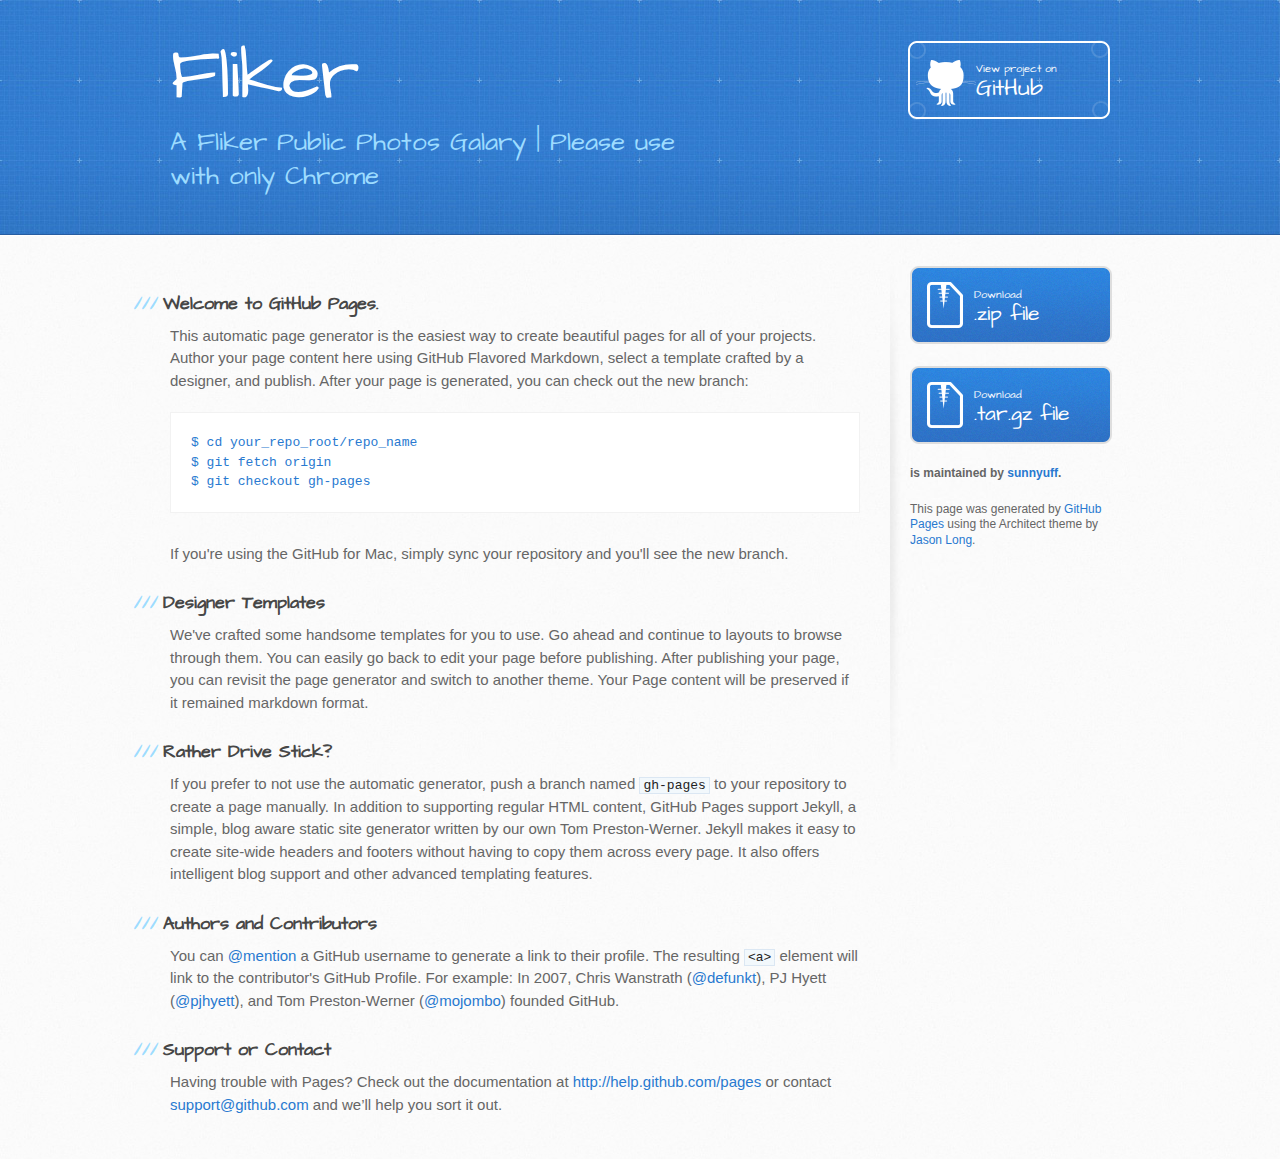
<file: index.html>
<!DOCTYPE html>
<html>
  <head>
    <meta charset='utf-8'>
    <meta http-equiv="X-UA-Compatible" content="chrome=1">
    <meta name="viewport" content="width=device-width, initial-scale=1, maximum-scale=1">
    <link href='https://fonts.googleapis.com/css?family=Architects+Daughter' rel='stylesheet' type='text/css'>
    <link rel="stylesheet" type="text/css" href="stylesheets/stylesheet.css" media="screen" />
    <link rel="stylesheet" type="text/css" href="stylesheets/pygment_trac.css" media="screen" />
    <link rel="stylesheet" type="text/css" href="stylesheets/print.css" media="print" />

    <!--[if lt IE 9]>
    <script src="//html5shiv.googlecode.com/svn/trunk/html5.js"></script>
    <![endif]-->

    <title>Fliker by sunnyuff</title>
  </head>

  <body>
    <header>
      <div class="inner">
        <h1>Fliker</h1>
        <h2>A Fliker Public Photos Galary | Please use with only Chrome</h2>
        <a href="https://github.com/sunnyuff/fliker" class="button"><small>View project on</small>GitHub</a>
      </div>
    </header>

    <div id="content-wrapper">
      <div class="inner clearfix">
        <section id="main-content">
          <h3>Welcome to GitHub Pages.</h3>

<p>This automatic page generator is the easiest way to create beautiful pages for all of your projects. Author your page content here using GitHub Flavored Markdown, select a template crafted by a designer, and publish. After your page is generated, you can check out the new branch:</p>

<pre><code>$ cd your_repo_root/repo_name
$ git fetch origin
$ git checkout gh-pages
</code></pre>

<p>If you're using the GitHub for Mac, simply sync your repository and you'll see the new branch.</p>

<h3>Designer Templates</h3>

<p>We've crafted some handsome templates for you to use. Go ahead and continue to layouts to browse through them. You can easily go back to edit your page before publishing. After publishing your page, you can revisit the page generator and switch to another theme. Your Page content will be preserved if it remained markdown format.</p>

<h3>Rather Drive Stick?</h3>

<p>If you prefer to not use the automatic generator, push a branch named <code>gh-pages</code> to your repository to create a page manually. In addition to supporting regular HTML content, GitHub Pages support Jekyll, a simple, blog aware static site generator written by our own Tom Preston-Werner. Jekyll makes it easy to create site-wide headers and footers without having to copy them across every page. It also offers intelligent blog support and other advanced templating features.</p>

<h3>Authors and Contributors</h3>

<p>You can <a href="https://github.com/blog/821" class="user-mention">@mention</a> a GitHub username to generate a link to their profile. The resulting <code>&lt;a&gt;</code> element will link to the contributor's GitHub Profile. For example: In 2007, Chris Wanstrath (<a href="https://github.com/defunkt" class="user-mention">@defunkt</a>), PJ Hyett (<a href="https://github.com/pjhyett" class="user-mention">@pjhyett</a>), and Tom Preston-Werner (<a href="https://github.com/mojombo" class="user-mention">@mojombo</a>) founded GitHub.</p>

<h3>Support or Contact</h3>

<p>Having trouble with Pages? Check out the documentation at <a href="http://help.github.com/pages">http://help.github.com/pages</a> or contact <a href="mailto:support@github.com">support@github.com</a> and we’ll help you sort it out.</p>
        </section>

        <aside id="sidebar">
          <a href="https://github.com/sunnyuff/fliker/zipball/master" class="button">
            <small>Download</small>
            .zip file
          </a>
          <a href="https://github.com/sunnyuff/fliker/tarball/master" class="button">
            <small>Download</small>
            .tar.gz file
          </a>

          <p class="repo-owner"><a href="https://github.com/sunnyuff/fliker"></a> is maintained by <a href="https://github.com/sunnyuff">sunnyuff</a>.</p>

          <p>This page was generated by <a href="pages.github.com">GitHub Pages</a> using the Architect theme by <a href="http://twitter.com/jasonlong">Jason Long</a>.</p>
        </aside>
      </div>
    </div>

  
  </body>
</html>
</file>
<file: stylesheets/pygment_trac.css>
.highlight  { background: #ffffff; }
.highlight .c { color: #999988; font-style: italic } /* Comment */
.highlight .err { color: #a61717; background-color: #e3d2d2 } /* Error */
.highlight .k { font-weight: bold } /* Keyword */
.highlight .o { font-weight: bold } /* Operator */
.highlight .cm { color: #999988; font-style: italic } /* Comment.Multiline */
.highlight .cp { color: #999999; font-weight: bold } /* Comment.Preproc */
.highlight .c1 { color: #999988; font-style: italic } /* Comment.Single */
.highlight .cs { color: #999999; font-weight: bold; font-style: italic } /* Comment.Special */
.highlight .gd { color: #000000; background-color: #ffdddd } /* Generic.Deleted */
.highlight .gd .x { color: #000000; background-color: #ffaaaa } /* Generic.Deleted.Specific */
.highlight .ge { font-style: italic } /* Generic.Emph */
.highlight .gr { color: #aa0000 } /* Generic.Error */
.highlight .gh { color: #999999 } /* Generic.Heading */
.highlight .gi { color: #000000; background-color: #ddffdd } /* Generic.Inserted */
.highlight .gi .x { color: #000000; background-color: #aaffaa } /* Generic.Inserted.Specific */
.highlight .go { color: #888888 } /* Generic.Output */
.highlight .gp { color: #555555 } /* Generic.Prompt */
.highlight .gs { font-weight: bold } /* Generic.Strong */
.highlight .gu { color: #800080; font-weight: bold; } /* Generic.Subheading */
.highlight .gt { color: #aa0000 } /* Generic.Traceback */
.highlight .kc { font-weight: bold } /* Keyword.Constant */
.highlight .kd { font-weight: bold } /* Keyword.Declaration */
.highlight .kn { font-weight: bold } /* Keyword.Namespace */
.highlight .kp { font-weight: bold } /* Keyword.Pseudo */
.highlight .kr { font-weight: bold } /* Keyword.Reserved */
.highlight .kt { color: #445588; font-weight: bold } /* Keyword.Type */
.highlight .m { color: #009999 } /* Literal.Number */
.highlight .s { color: #d14 } /* Literal.String */
.highlight .na { color: #008080 } /* Name.Attribute */
.highlight .nb { color: #0086B3 } /* Name.Builtin */
.highlight .nc { color: #445588; font-weight: bold } /* Name.Class */
.highlight .no { color: #008080 } /* Name.Constant */
.highlight .ni { color: #800080 } /* Name.Entity */
.highlight .ne { color: #990000; font-weight: bold } /* Name.Exception */
.highlight .nf { color: #990000; font-weight: bold } /* Name.Function */
.highlight .nn { color: #555555 } /* Name.Namespace */
.highlight .nt { color: #000080 } /* Name.Tag */
.highlight .nv { color: #008080 } /* Name.Variable */
.highlight .ow { font-weight: bold } /* Operator.Word */
.highlight .w { color: #bbbbbb } /* Text.Whitespace */
.highlight .mf { color: #009999 } /* Literal.Number.Float */
.highlight .mh { color: #009999 } /* Literal.Number.Hex */
.highlight .mi { color: #009999 } /* Literal.Number.Integer */
.highlight .mo { color: #009999 } /* Literal.Number.Oct */
.highlight .sb { color: #d14 } /* Literal.String.Backtick */
.highlight .sc { color: #d14 } /* Literal.String.Char */
.highlight .sd { color: #d14 } /* Literal.String.Doc */
.highlight .s2 { color: #d14 } /* Literal.String.Double */
.highlight .se { color: #d14 } /* Literal.String.Escape */
.highlight .sh { color: #d14 } /* Literal.String.Heredoc */
.highlight .si { color: #d14 } /* Literal.String.Interpol */
.highlight .sx { color: #d14 } /* Literal.String.Other */
.highlight .sr { color: #009926 } /* Literal.String.Regex */
.highlight .s1 { color: #d14 } /* Literal.String.Single */
.highlight .ss { color: #990073 } /* Literal.String.Symbol */
.highlight .bp { color: #999999 } /* Name.Builtin.Pseudo */
.highlight .vc { color: #008080 } /* Name.Variable.Class */
.highlight .vg { color: #008080 } /* Name.Variable.Global */
.highlight .vi { color: #008080 } /* Name.Variable.Instance */
.highlight .il { color: #009999 } /* Literal.Number.Integer.Long */

.type-csharp .highlight .k { color: #0000FF }
.type-csharp .highlight .kt { color: #0000FF }
.type-csharp .highlight .nf { color: #000000; font-weight: normal }
.type-csharp .highlight .nc { color: #2B91AF }
.type-csharp .highlight .nn { color: #000000 }
.type-csharp .highlight .s { color: #A31515 }
.type-csharp .highlight .sc { color: #A31515 }
</file>
<file: stylesheets/print.css>
html, body, div, span, applet, object, iframe,
h1, h2, h3, h4, h5, h6, p, blockquote, pre,
a, abbr, acronym, address, big, cite, code,
del, dfn, em, img, ins, kbd, q, s, samp,
small, strike, strong, sub, sup, tt, var,
b, u, i, center,
dl, dt, dd, ol, ul, li,
fieldset, form, label, legend,
table, caption, tbody, tfoot, thead, tr, th, td,
article, aside, canvas, details, embed, 
figure, figcaption, footer, header, hgroup, 
menu, nav, output, ruby, section, summary,
time, mark, audio, video {
  margin: 0;
  padding: 0;
  border: 0;
  font-size: 100%;
  font: inherit;
  vertical-align: baseline;
}
/* HTML5 display-role reset for older browsers */
article, aside, details, figcaption, figure, 
footer, header, hgroup, menu, nav, section {
  display: block;
}
body {
  line-height: 1;
}
ol, ul {
  list-style: none;
}
blockquote, q {
  quotes: none;
}
blockquote:before, blockquote:after,
q:before, q:after {
  content: '';
  content: none;
}
table {
  border-collapse: collapse;
  border-spacing: 0;
}
body {
  font-size: 13px;
  line-height: 1.5; 
  font-family: 'Helvetica Neue', Helvetica, Arial, serif;
  color: #000;
}

a {
  color: #d5000d;
  font-weight: bold;
}

header {
  padding-top: 35px;
  padding-bottom: 10px;
}

header h1 {
  font-weight: bold;
  letter-spacing: -1px;
  font-size: 48px;
  color: #303030;
  line-height: 1.2;
}

header h2 {
  letter-spacing: -1px;
  font-size: 24px;
  color: #aaa;
  font-weight: normal;
  line-height: 1.3;
}
#downloads {
  display: none;
}
#main_content {
  padding-top: 20px;
}

code, pre {
  font-family: Monaco, "Bitstream Vera Sans Mono", "Lucida Console", Terminal;
  color: #222;
  margin-bottom: 30px;
  font-size: 12px;
}

code {
  padding: 0 3px;
}

pre {
  border: solid 1px #ddd;
  padding: 20px;
  overflow: auto;
}
pre code {
  padding: 0;
}

ul, ol, dl {
  margin-bottom: 20px;
}


/* COMMON STYLES */

table {
  width: 100%;
  border: 1px solid #ebebeb;
}

th {
  font-weight: 500;
}

td {
  border: 1px solid #ebebeb;
  text-align: center; 
  font-weight: 300;
}

form {
  background: #f2f2f2;
  padding: 20px;
  
}


/* GENERAL ELEMENT TYPE STYLES */

h1 {
  font-size: 2.8em;
} 

h2 {
  font-size: 22px;
  font-weight: bold;
  color: #303030;
  margin-bottom: 8px;
} 

h3 {
  color: #d5000d;
  font-size: 18px;
  font-weight: bold;
  margin-bottom: 8px;
} 
 
h4 {
  font-size: 16px;
  color: #303030;
  font-weight: bold;
} 

h5 {
  font-size: 1em;
  color: #303030;
} 

h6 {
  font-size: .8em;
  color: #303030;
} 

p {
  font-weight: 300;
  margin-bottom: 20px;
}
 
a {
  text-decoration: none;
}

p a {
  font-weight: 400;
}

blockquote {
  font-size: 1.6em;
  border-left: 10px solid #e9e9e9;
  margin-bottom: 20px;
  padding: 0 0 0 30px;
}

ul li {
  list-style: disc inside;
  padding-left: 20px;
}

ol li {
  list-style: decimal inside;
  padding-left: 3px;
}

dl dd {
  font-style: italic;
  font-weight: 100;
}

footer {
  margin-top: 40px;
  padding-top: 20px;
  padding-bottom: 30px;
  font-size: 13px;
  color: #aaa;
}

footer a {
  color: #666;
}

/* MISC */
.clearfix:after {
  clear: both;
  content: '.';
  display: block;
  visibility: hidden;
  height: 0;
}

.clearfix {display: inline-block;}
* html .clearfix {height: 1%;}
.clearfix {display: block;}
</file>
<file: stylesheets/stylesheet.css>
/* http://meyerweb.com/eric/tools/css/reset/ 
   v2.0 | 20110126
   License: none (public domain)
*/
html, body, div, span, applet, object, iframe,
h1, h2, h3, h4, h5, h6, p, blockquote, pre,
a, abbr, acronym, address, big, cite, code,
del, dfn, em, img, ins, kbd, q, s, samp,
small, strike, strong, sub, sup, tt, var,
b, u, i, center,
dl, dt, dd, ol, ul, li,
fieldset, form, label, legend,
table, caption, tbody, tfoot, thead, tr, th, td,
article, aside, canvas, details, embed, 
figure, figcaption, footer, header, hgroup, 
menu, nav, output, ruby, section, summary,
time, mark, audio, video {
	margin: 0;
	padding: 0;
	border: 0;
	font-size: 100%;
	font: inherit;
	vertical-align: baseline;
}
/* HTML5 display-role reset for older browsers */
article, aside, details, figcaption, figure, 
footer, header, hgroup, menu, nav, section {
	display: block;
}
body {
	line-height: 1;
}
ol, ul {
	list-style: none;
}
blockquote, q {
	quotes: none;
}
blockquote:before, blockquote:after,
q:before, q:after {
	content: '';
	content: none;
}
table {
	border-collapse: collapse;
	border-spacing: 0;
}

/* LAYOUT STYLES */
body {
  font-size: 15px;
  line-height: 1.5; 
  background: #fafafa url(../images/body-bg.jpg) 0 0 repeat;
  font-family: 'Helvetica Neue', Helvetica, Arial, serif;
  font-weight: 400;
  color: #666;
}

a {
  color: #2879d0;
}
a:hover {
  color: #2268b2;
}

header {
  padding-top: 40px;
  padding-bottom: 40px;
  font-family: 'Architects Daughter', 'Helvetica Neue', Helvetica, Arial, serif; 
  background: #2e7bcf url(../images/header-bg.jpg) 0 0 repeat-x;
  border-bottom: solid 1px #275da1;
}

header h1 {
  letter-spacing: -1px;
  font-size: 72px;
  color: #fff;
  line-height: 1;
  margin-bottom: 0.2em;
  width: 540px;
}

header h2 {
  font-size: 26px;
  color: #9ddcff;
  font-weight: normal;
  line-height: 1.3;
  width: 540px;
  letter-spacing: 0;
}

.inner {
  position: relative;
  width: 940px;
  margin: 0 auto;
}

#content-wrapper {
  border-top: solid 1px #fff;
  padding-top: 30px;
}

#main-content {
  width: 690px;
  float: left;
}

#main-content img {
  max-width: 100%;
}

aside#sidebar {
  width: 200px;
  padding-left: 20px;
  min-height: 504px;
  float: right;
  background: transparent url(../images/sidebar-bg.jpg) 0 0 no-repeat;
  font-size: 12px;
  line-height: 1.3;
}

aside#sidebar p.repo-owner,
aside#sidebar p.repo-owner a {
  font-weight: bold;
}

#downloads {
  margin-bottom: 40px;
}

a.button {
  width: 134px;
  height: 58px;
  line-height: 1.2;
  font-size: 23px;
  color: #fff;
  padding-left: 68px;
  padding-top: 22px;
  font-family: 'Architects Daughter', 'Helvetica Neue', Helvetica, Arial, serif; 
}
a.button small {
  display: block;
  font-size: 11px;
}
header a.button {
  position: absolute;
  right: 0;
  top: 0;
  background: transparent url(../images/github-button.png) 0 0 no-repeat;
}
aside a.button {
  width: 138px;
  padding-left: 64px;
  display: block;
  background: transparent url(../images/download-button.png) 0 0 no-repeat;
  margin-bottom: 20px;
  font-size: 21px;
}

code, pre {
  font-family: Monaco, "Bitstream Vera Sans Mono", "Lucida Console", Terminal, monospace;
  color: #222;
  margin-bottom: 30px;
  font-size: 13px;
}

code {
  background-color: #f2f8fc;
  border: solid 1px #dbe7f3;
  padding: 0 3px;
}

pre {
  padding: 20px;
  background: #fff;
  text-shadow: none;
  overflow: auto;
  border: solid 1px #f2f2f2;
}
pre code {
  color: #2879d0;
  background-color: #fff;
  border: none;
  padding: 0;
}

ul, ol, dl {
  margin-bottom: 20px;
}


/* COMMON STYLES */

hr {
  height: 1px;
  line-height: 1px;
  margin-top: 1em;
  padding-bottom: 1em;
  border: none;
  background: transparent url('../images/hr.png') 0 0 no-repeat;
}

table {
  width: 100%;
  border: 1px solid #ebebeb;
}

th {
  font-weight: 500;
}

td {
  border: 1px solid #ebebeb;
  text-align: center; 
  font-weight: 300;
}

form {
  background: #f2f2f2;
  padding: 20px;
  
}


/* GENERAL ELEMENT TYPE STYLES */

#main-content h1 {
  font-family: 'Architects Daughter', 'Helvetica Neue', Helvetica, Arial, serif; 
  font-size: 2.8em;
  letter-spacing: -1px;
  color: #474747;
} 

#main-content h1:before {
  content: "/";
  color: #9ddcff;
  padding-right: 0.3em;
  margin-left: -0.9em;
}

#main-content h2 {
  font-family: 'Architects Daughter', 'Helvetica Neue', Helvetica, Arial, serif; 
  font-size: 22px;
  font-weight: bold;
  margin-bottom: 8px;
  color: #474747;
} 
#main-content h2:before {
  content: "//";
  color: #9ddcff;
  padding-right: 0.3em;
  margin-left: -1.5em;
}

#main-content h3 {
  font-family: 'Architects Daughter', 'Helvetica Neue', Helvetica, Arial, serif; 
  font-size: 18px;
  font-weight: bold;
  margin-top: 24px;
  margin-bottom: 8px;
  color: #474747;
} 
 
#main-content h3:before {
  content: "///";
  color: #9ddcff;
  padding-right: 0.3em;
  margin-left: -2em;
}

#main-content h4 {
  font-family: 'Architects Daughter', 'Helvetica Neue', Helvetica, Arial, serif; 
  font-size: 15px;
  font-weight: bold;
  color: #474747;
} 

h4:before {
  content: "////";
  color: #9ddcff;
  padding-right: 0.3em;
  margin-left: -2.8em;
}

#main-content h5 {
  font-family: 'Architects Daughter', 'Helvetica Neue', Helvetica, Arial, serif; 
  font-size: 14px;
  color: #474747;
} 
h5:before {
  content: "/////";
  color: #9ddcff;
  padding-right: 0.3em;
  margin-left: -3.2em;
}

#main-content h6 {
  font-family: 'Architects Daughter', 'Helvetica Neue', Helvetica, Arial, serif; 
  font-size: .8em;
  color: #474747;
} 
h6:before {
  content: "//////";
  color: #9ddcff;
  padding-right: 0.3em;
  margin-left: -3.7em;
}

p {
  margin-bottom: 20px;
}
 
a {
  text-decoration: none;
}

p a {
  font-weight: 400;
}

blockquote {
  font-size: 1.6em;
  border-left: 10px solid #e9e9e9;
  margin-bottom: 20px;
  padding: 0 0 0 30px;
}

ul li {
  list-style: disc inside;
  padding-left: 20px;
}

ol li {
  list-style: decimal inside;
  padding-left: 3px;
}

dl dd {
  font-style: italic;
  font-weight: 100;
}

footer {
  background: transparent url('../images/hr.png') 0 0 no-repeat;
  margin-top: 40px;
  padding-top: 20px;
  padding-bottom: 30px;
  font-size: 13px;
  color: #aaa;
}

footer a {
  color: #666;
}
footer a:hover {
  color: #444;
}

/* MISC */
.clearfix:after {
  clear: both;
  content: '.';
  display: block;
  visibility: hidden;
  height: 0;
}

.clearfix {display: inline-block;}
* html .clearfix {height: 1%;}
.clearfix {display: block;}

/* #Media Queries
================================================== */

/* Smaller than standard 960 (devices and browsers) */
@media only screen and (max-width: 959px) {}

/* Tablet Portrait size to standard 960 (devices and browsers) */
@media only screen and (min-width: 768px) and (max-width: 959px) {
  .inner {
    width: 740px;
  }
  header h1, header h2 {
    width: 340px;
  }
  header h1 {
    font-size: 60px;
  }
  header h2 {
    font-size: 30px;
  }
  #main-content {
    width: 490px;
  }
  #main-content h1:before,
  #main-content h2:before,
  #main-content h3:before,
  #main-content h4:before,
  #main-content h5:before,
  #main-content h6:before {
    content: none;
    padding-right: 0;
    margin-left: 0;
  }
}

/* All Mobile Sizes (devices and browser) */
@media only screen and (max-width: 767px) {
  .inner {
    width: 93%;
  }
  header {
    padding: 20px 0;
  }
  header .inner {
    position: relative;
  }
  header h1, header h2 {
    width: 100%;
  }
  header h1 {
    font-size: 48px;
  }
  header h2 {
    font-size: 24px;
  }
  header a.button {
    background-image: none;
    width: auto;
    height: auto;
    display: inline-block;
    margin-top: 15px;
    padding: 5px 10px;
    position: relative;
    text-align: center;
    font-size: 13px;
    line-height: 1;
    background-color: #9ddcff;
    color: #2879d0;
    -moz-border-radius: 5px;
    -webkit-border-radius: 5px;                     
    border-radius: 5px;    
  }
  header a.button small {
    font-size: 13px;
    display: inline;
  }
  #main-content,
  aside#sidebar {
    float: none;
    width: 100% ! important;
  }
  aside#sidebar {
    background-image: none;
    margin-top: 20px;
    border-top: solid 1px #ddd;
    padding: 20px 0;
    min-height: 0;
  }
  aside#sidebar a.button {
    display: none;
  }
  #main-content h1:before,
  #main-content h2:before,
  #main-content h3:before,
  #main-content h4:before,
  #main-content h5:before,
  #main-content h6:before {
    content: none;
    padding-right: 0;
    margin-left: 0;
  }
}

/* Mobile Landscape Size to Tablet Portrait (devices and browsers) */
@media only screen and (min-width: 480px) and (max-width: 767px) {}

/* Mobile Portrait Size to Mobile Landscape Size (devices and browsers) */
@media only screen and (max-width: 479px) {}
</file>
